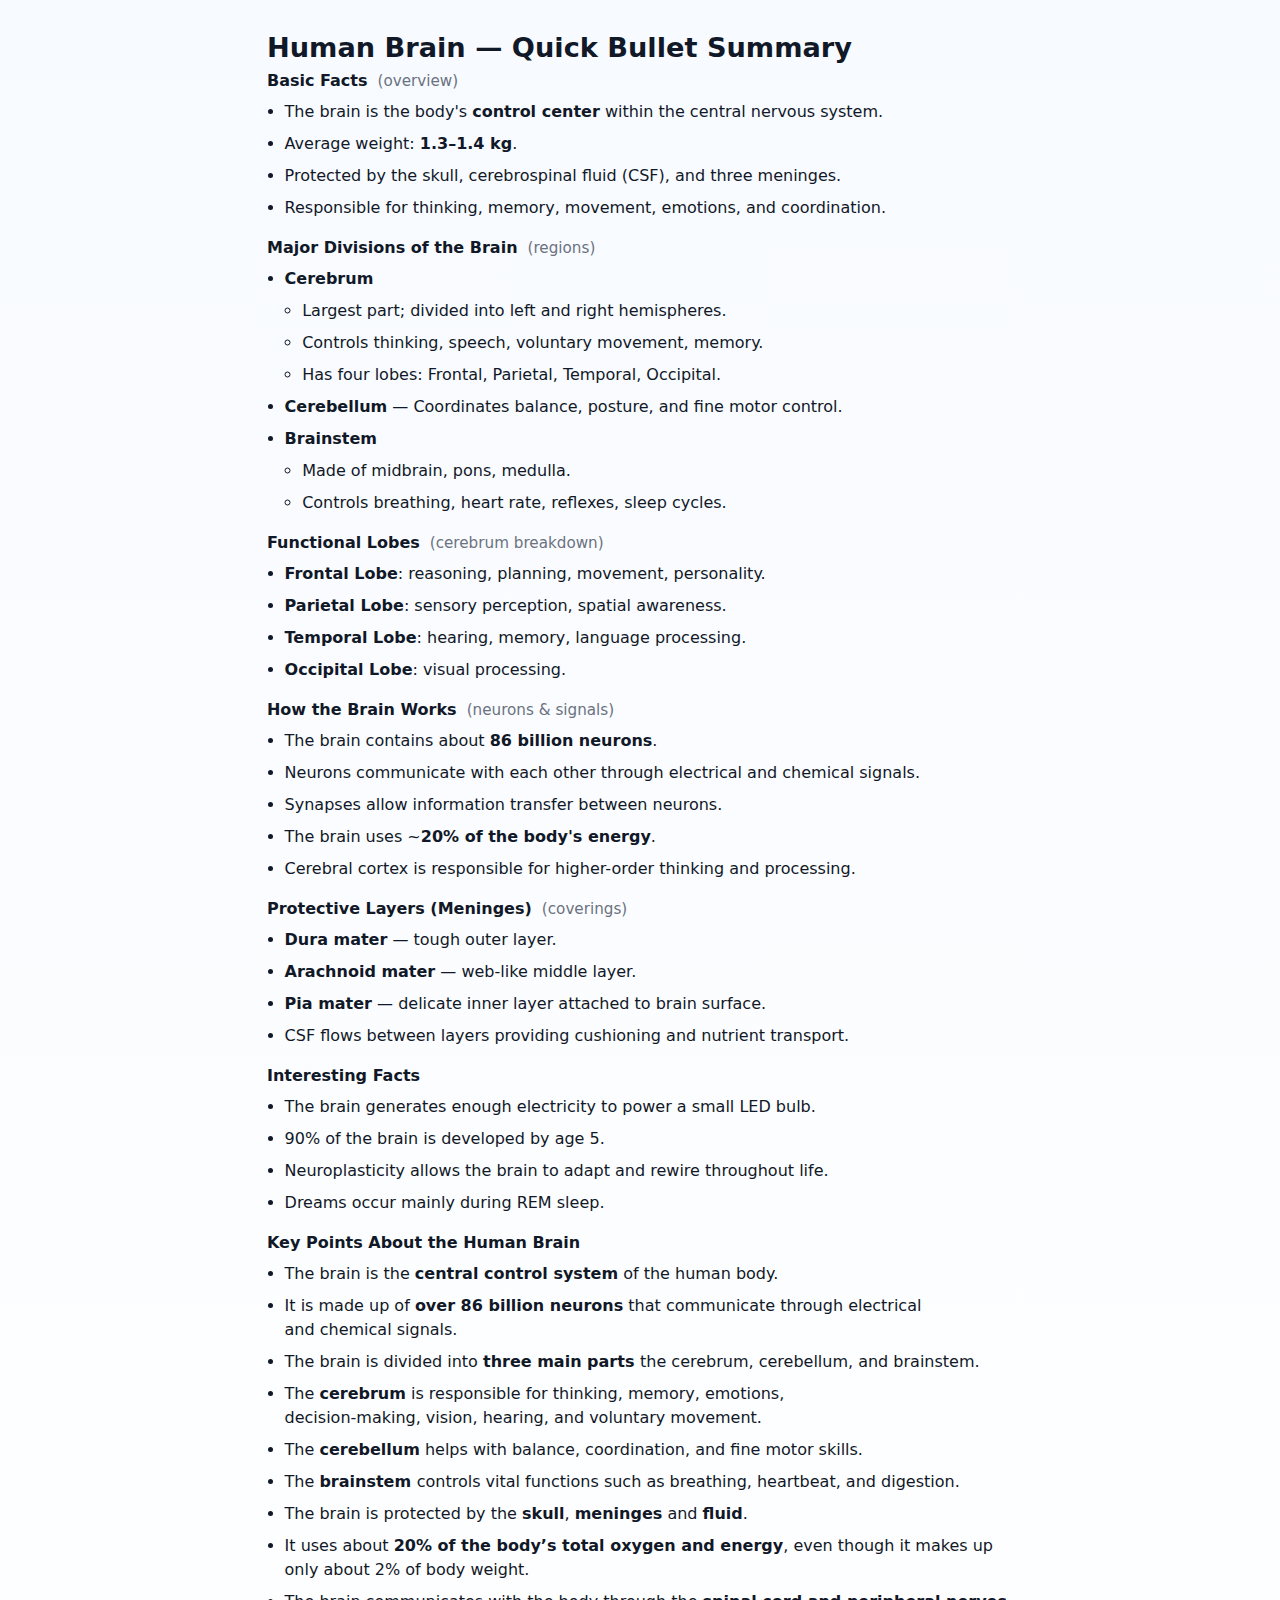
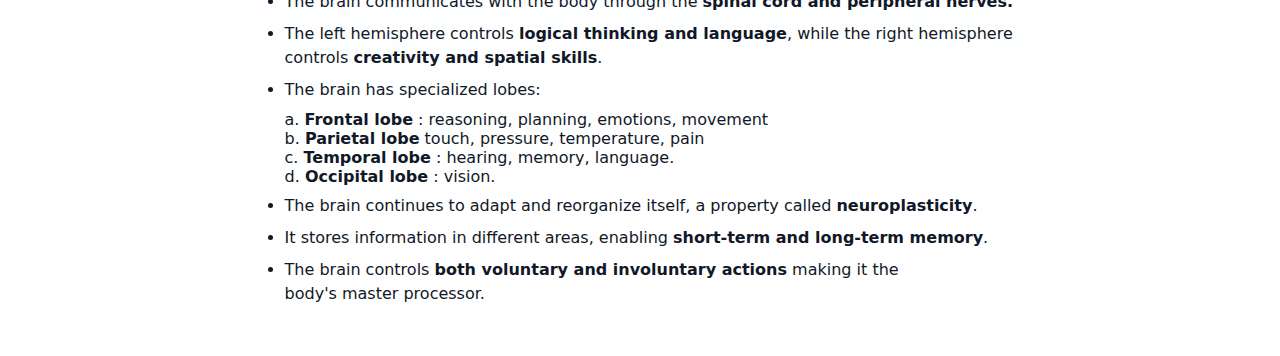
<file: public/notes/Ar_Brain.html>
<!doctype html>
<html lang="en">
<head>
  <meta charset="utf-8" />
  <meta name="viewport" content="width=device-width,initial-scale=1"/>
  <title>Brain — Bullet Points</title>

  <style>
    :root{
      --bg:#f7faff;
      --accent:#3b5cff;
      --muted:#6b7280;
      --maxw:900px;
      --radius:12px;
      --pad:20px;
      font-family: Inter, system-ui, -apple-system, "Segoe UI", Roboto, "Helvetica Neue", Arial;
    }

    body{
      margin:0;
      background:linear-gradient(180deg,var(--bg),#ffffff);
      color:#111827;
      display:flex;
      align-items:center;
      justify-content:center;
      padding:32px;
      min-height:100vh;
    }
    h1{
      margin:0 0 8px 0;
      font-size:1.7rem;
    }
    p.lead{
      margin:0 0 18px 0;
      color:var(--muted);
    }

    section { margin-bottom:18px; }
    .section-title{
      display:flex;
      align-items:center;
      gap:10px;
      margin:0 0 10px 0;
    }

    .bullet-list{
      margin:0;
      padding-left:1.1rem;
    }

    .bullet-list li{
      margin:8px 0;
      line-height:1.5;
    }

    .bullet-list ul{
      margin-top:6px;
      margin-bottom:6px;
      padding-left:1.1rem;
    }

    .muted{
      color:var(--muted);
      font-size:0.95rem;
    }

    @media (max-width:520px){
      .card{ padding:16px; }
      h1{ font-size:1.3rem; }
    }
  </style>
</head>

<body>
  <article class="card" role="article" aria-label="Brain: bullet point summary">
    <header>
      <h1>Human Brain — Quick Bullet Summary</h1>
     
    </header>

    <!-- BASIC FACTS -->
    <section aria-labelledby="basic-facts">
      <div class="section-title">
        <strong id="basic-facts">Basic Facts</strong>
        <span class="muted">(overview)</span>
      </div>
      <ul class="bullet-list">
        <li>The brain is the body's <strong>control center</strong> within the central nervous system.</li>
        <li>Average weight: <strong>1.3–1.4 kg</strong>.</li>
        <li>Protected by the skull, cerebrospinal fluid (CSF), and three meninges.</li>
        <li>Responsible for thinking, memory, movement, emotions, and coordination.</li>
      </ul>
    </section>

    <!-- STRUCTURE  -->
    <section aria-labelledby="structure">
      <div class="section-title">
        <strong id="structure">Major Divisions of the Brain</strong>
        <span class="muted">(regions)</span>
      </div>
      <ul class="bullet-list">
        <li><strong>Cerebrum</strong>
          <ul>
            <li>Largest part; divided into left and right hemispheres.</li>
            <li>Controls thinking, speech, voluntary movement, memory.</li>
            <li>Has four lobes: Frontal, Parietal, Temporal, Occipital.</li>
          </ul>
        </li>
        <li><strong>Cerebellum</strong> — Coordinates balance, posture, and fine motor control.</li>
        <li><strong>Brainstem</strong>
          <ul>
            <li>Made of midbrain, pons, medulla.</li>
            <li>Controls breathing, heart rate, reflexes, sleep cycles.</li>
          </ul>
        </li>
      </ul>
    </section>

    <!-- LOBES -->
    <section aria-labelledby="lobes">
      <div class="section-title">
        <strong id="lobes">Functional Lobes</strong>
        <span class="muted">(cerebrum breakdown)</span>
      </div>
      <ul class="bullet-list">
        <li><strong>Frontal Lobe</strong>: reasoning, planning, movement, personality.</li>
        <li><strong>Parietal Lobe</strong>: sensory perception, spatial awareness.</li>
        <li><strong>Temporal Lobe</strong>: hearing, memory, language processing.</li>
        <li><strong>Occipital Lobe</strong>: visual processing.</li>
      </ul>
    </section>

    <!-- HOW IT WORKS -->
    <section aria-labelledby="how-it-works">
      <div class="section-title">
        <strong id="how-it-works">How the Brain Works</strong>
        <span class="muted">(neurons & signals)</span>
      </div>
      <ul class="bullet-list">
        <li>The brain contains about <strong>86 billion neurons</strong>.</li>
        <li>Neurons communicate with each other through electrical and chemical signals.</li>
        <li>Synapses allow information transfer between neurons.</li>
        <li>The brain uses ~<strong>20% of the body's energy</strong>.</li>
        <li>Cerebral cortex is responsible for higher-order thinking and processing.</li>
      </ul>
    </section>

    <!-- PROTECTIVE LAYERS -->
    <section aria-labelledby="meninges">
      <div class="section-title">
        <strong id="meninges">Protective Layers (Meninges)</strong>
        <span class="muted">(coverings)</span>
      </div>
      <ul class="bullet-list">
        <li><strong>Dura mater</strong> — tough outer layer.</li>
        <li><strong>Arachnoid mater</strong> — web-like middle layer.</li>
        <li><strong>Pia mater</strong> — delicate inner layer attached to brain surface.</li>
        <li>CSF flows between layers providing cushioning and nutrient transport.</li>
      </ul>
    </section>

    <!-- INTERESTING FACTS -->
    <section aria-labelledby="facts">
      <div class="section-title">
        <strong id="facts">Interesting Facts</strong>
      </div>
      <ul class="bullet-list">
        <li>The brain generates enough electricity to power a small LED bulb.</li>
        <li>90% of the brain is developed by age 5.</li>
        <li>Neuroplasticity allows the brain to adapt and rewire throughout life.</li>
        <li>Dreams occur mainly during REM sleep.</li>
      </ul>
    </section>

    <!-- AR FEATURES -->
    <section aria-labelledby="ar-suggestions">
      <div class="section-title">
        <strong id="ar-suggestions">Key Points About the Human Brain </strong>
      </div>
      <ul class="bullet-list">
        

<li>The brain is the <strong>central control system</strong> of the human body.</li>
<li>It is made up of <strong>over 86 billion neurons</strong> that communicate through electrical <br> and chemical signals.</li>
<li>The brain is divided into <strong>three main parts </strong>the cerebrum, cerebellum, and brainstem.</li>
<li>The <strong>cerebrum</strong> is responsible for thinking, memory, emotions,<br> decision-making, vision, hearing, and voluntary movement.</li>
<li>The <strong>cerebellum</strong> helps with balance, coordination, and fine motor skills.</li>
<li> The <strong>brainstem </strong> controls vital functions such as breathing, heartbeat, and digestion.</li>
<li> The brain is protected by the <strong>skull</strong>, <strong>meninges</strong> and <strong>fluid</strong>.</li>
<li>It uses about <strong>20% of the body’s total oxygen and energy</strong>, even though it makes up <br> only about 2% of body weight.</li>
<li>The brain communicates with the body through the <strong>spinal cord and peripheral nerves.</strong></li>
<li> The left hemisphere controls <strong>logical thinking and language</strong>, while the right hemisphere <br>controls <strong>creativity and spatial skills</strong>.</li>
<li>The brain has specialized lobes:</li>
     a. <strong>Frontal lobe</strong> : reasoning, planning, emotions, movement <br>
     b. <strong>Parietal lobe</strong> touch, pressure, temperature, pain <br>
     c. <strong>Temporal lobe</strong> : hearing, memory, language.<br>
     d. <strong>Occipital lobe</strong> : vision.
<li> The brain continues to adapt and reorganize itself, a property called <strong>neuroplasticity</strong>.</li>
<li> It stores information in different areas, enabling <strong>short-term and long-term memory</strong>.</li>
<li>The brain controls <strong>both voluntary and involuntary actions</strong> making it the <br>body's master processor.</li>

    </section>

  </article>
</body>
</html>
</file>
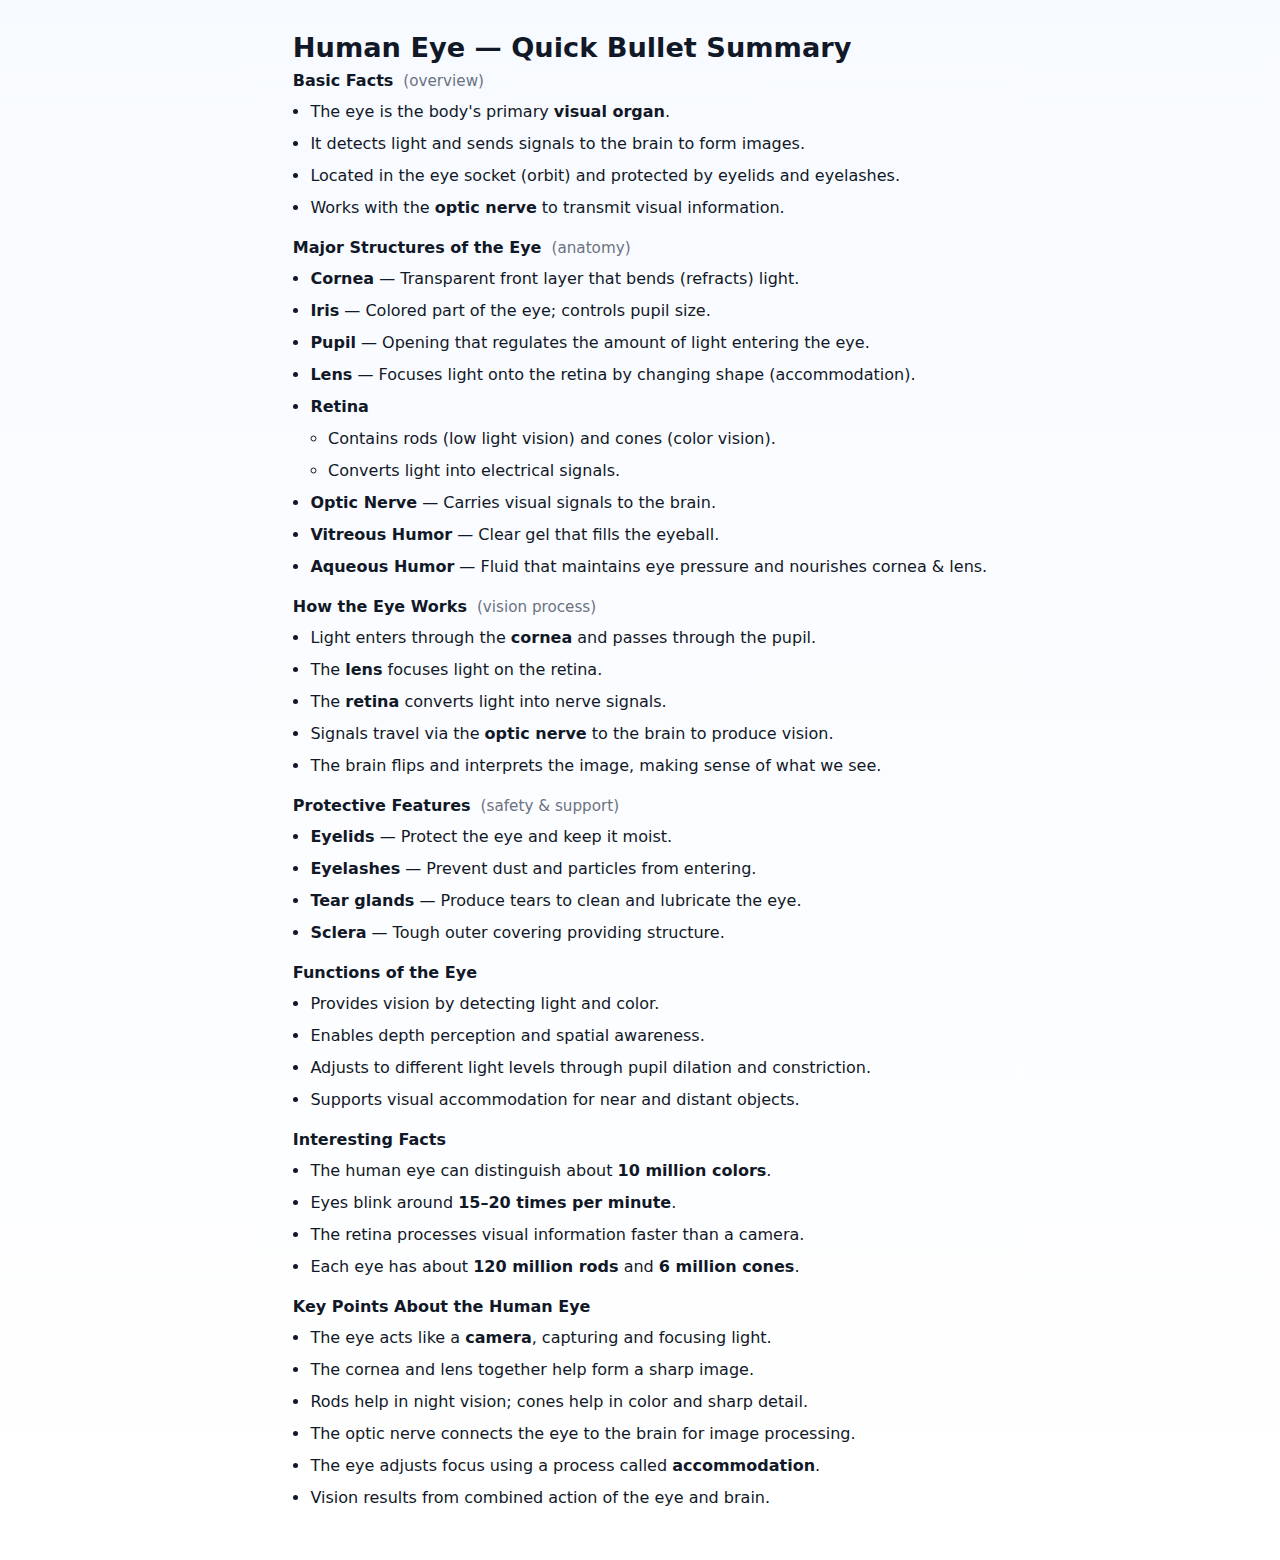
<file: public/notes/Ar_eye.html>
<!doctype html>
<html lang="en">
<head>
  <meta charset="utf-8" />
  <meta name="viewport" content="width=device-width,initial-scale=1"/>
  <title>Eye — Bullet Points</title>

  <style>
    :root{
      --bg:#f7faff;
      --accent:#3b5cff;
      --muted:#6b7280;
      --maxw:900px;
      --radius:12px;
      --pad:20px;
      font-family: Inter, system-ui, -apple-system, "Segoe UI", Roboto, "Helvetica Neue", Arial;
    }

    body{
      margin:0;
      background:linear-gradient(180deg,var(--bg),#ffffff);
      color:#111827;
      display:flex;
      align-items:center;
      justify-content:center;
      padding:32px;
      min-height:100vh;
    }
    h1{
      margin:0 0 8px 0;
      font-size:1.7rem;
    }
    p.lead{
      margin:0 0 18px 0;
      color:var(--muted);
    }

    section { margin-bottom:18px; }
    .section-title{
      display:flex;
      align-items:center;
      gap:10px;
      margin:0 0 10px 0;
    }

    .bullet-list{
      margin:0;
      padding-left:1.1rem;
    }

    .bullet-list li{
      margin:8px 0;
      line-height:1.5;
    }

    .bullet-list ul{
      margin-top:6px;
      margin-bottom:6px;
      padding-left:1.1rem;
    }

    .muted{
      color:var(--muted);
      font-size:0.95rem;
    }

    @media (max-width:520px){
      .card{ padding:16px; }
      h1{ font-size:1.3rem; }
    }
  </style>
</head>

<body>
  <article class="card" role="article" aria-label="Eye: bullet point summary">
    <header>
      <h1>Human Eye — Quick Bullet Summary</h1>
    </header>

    <!-- BASIC FACTS -->
    <section aria-labelledby="basic-facts">
      <div class="section-title">
        <strong id="basic-facts">Basic Facts</strong>
        <span class="muted">(overview)</span>
      </div>
      <ul class="bullet-list">
        <li>The eye is the body's primary <strong>visual organ</strong>.</li>
        <li>It detects light and sends signals to the brain to form images.</li>
        <li>Located in the eye socket (orbit) and protected by eyelids and eyelashes.</li>
        <li>Works with the <strong>optic nerve</strong> to transmit visual information.</li>
      </ul>
    </section>

    <!-- STRUCTURE -->
    <section aria-labelledby="structure">
      <div class="section-title">
        <strong id="structure">Major Structures of the Eye</strong>
        <span class="muted">(anatomy)</span>
      </div>
      <ul class="bullet-list">
        <li><strong>Cornea</strong> — Transparent front layer that bends (refracts) light.</li>
        <li><strong>Iris</strong> — Colored part of the eye; controls pupil size.</li>
        <li><strong>Pupil</strong> — Opening that regulates the amount of light entering the eye.</li>
        <li><strong>Lens</strong> — Focuses light onto the retina by changing shape (accommodation).</li>
        <li><strong>Retina</strong>
          <ul>
            <li>Contains rods (low light vision) and cones (color vision).</li>
            <li>Converts light into electrical signals.</li>
          </ul>
        </li>
        <li><strong>Optic Nerve</strong> — Carries visual signals to the brain.</li>
        <li><strong>Vitreous Humor</strong> — Clear gel that fills the eyeball.</li>
        <li><strong>Aqueous Humor</strong> — Fluid that maintains eye pressure and nourishes cornea & lens.</li>
      </ul>
    </section>

    <!-- HOW IT WORKS -->
    <section aria-labelledby="how-it-works">
      <div class="section-title">
        <strong id="how-it-works">How the Eye Works</strong>
        <span class="muted">(vision process)</span>
      </div>
      <ul class="bullet-list">
        <li>Light enters through the <strong>cornea</strong> and passes through the pupil.</li>
        <li>The <strong>lens</strong> focuses light on the retina.</li>
        <li>The <strong>retina</strong> converts light into nerve signals.</li>
        <li>Signals travel via the <strong>optic nerve</strong> to the brain to produce vision.</li>
        <li>The brain flips and interprets the image, making sense of what we see.</li>
      </ul>
    </section>

    <!-- PROTECTIVE FEATURES -->
    <section aria-labelledby="protection">
      <div class="section-title">
        <strong id="protection">Protective Features</strong>
        <span class="muted">(safety & support)</span>
      </div>
      <ul class="bullet-list">
        <li><strong>Eyelids</strong> — Protect the eye and keep it moist.</li>
        <li><strong>Eyelashes</strong> — Prevent dust and particles from entering.</li>
        <li><strong>Tear glands</strong> — Produce tears to clean and lubricate the eye.</li>
        <li><strong>Sclera</strong> — Tough outer covering providing structure.</li>
      </ul>
    </section>

    <!-- FUNCTIONS -->
    <section aria-labelledby="functions">
      <div class="section-title">
        <strong id="functions">Functions of the Eye</strong>
      </div>
      <ul class="bullet-list">
        <li>Provides vision by detecting light and color.</li>
        <li>Enables depth perception and spatial awareness.</li>
        <li>Adjusts to different light levels through pupil dilation and constriction.</li>
        <li>Supports visual accommodation for near and distant objects.</li>
      </ul>
    </section>

    <!-- INTERESTING FACTS -->
    <section aria-labelledby="facts">
      <div class="section-title">
        <strong id="facts">Interesting Facts</strong>
      </div>
      <ul class="bullet-list">
        <li>The human eye can distinguish about <strong>10 million colors</strong>.</li>
        <li>Eyes blink around <strong>15–20 times per minute</strong>.</li>
        <li>The retina processes visual information faster than a camera.</li>
        <li>Each eye has about <strong>120 million rods</strong> and <strong>6 million cones</strong>.</li>
      </ul>
    </section>

    <!-- KEY POINTS -->
    <section aria-labelledby="key-points">
      <div class="section-title">
        <strong id="key-points">Key Points About the Human Eye</strong>
      </div>
      <ul class="bullet-list">
        <li>The eye acts like a <strong>camera</strong>, capturing and focusing light.</li>
        <li>The cornea and lens together help form a sharp image.</li>
        <li>Rods help in night vision; cones help in color and sharp detail.</li>
        <li>The optic nerve connects the eye to the brain for image processing.</li>
        <li>The eye adjusts focus using a process called <strong>accommodation</strong>.</li>
        <li>Vision results from combined action of the eye and brain.</li>
      </ul>
    </section>

  </article>
</body>
</html>
</file>
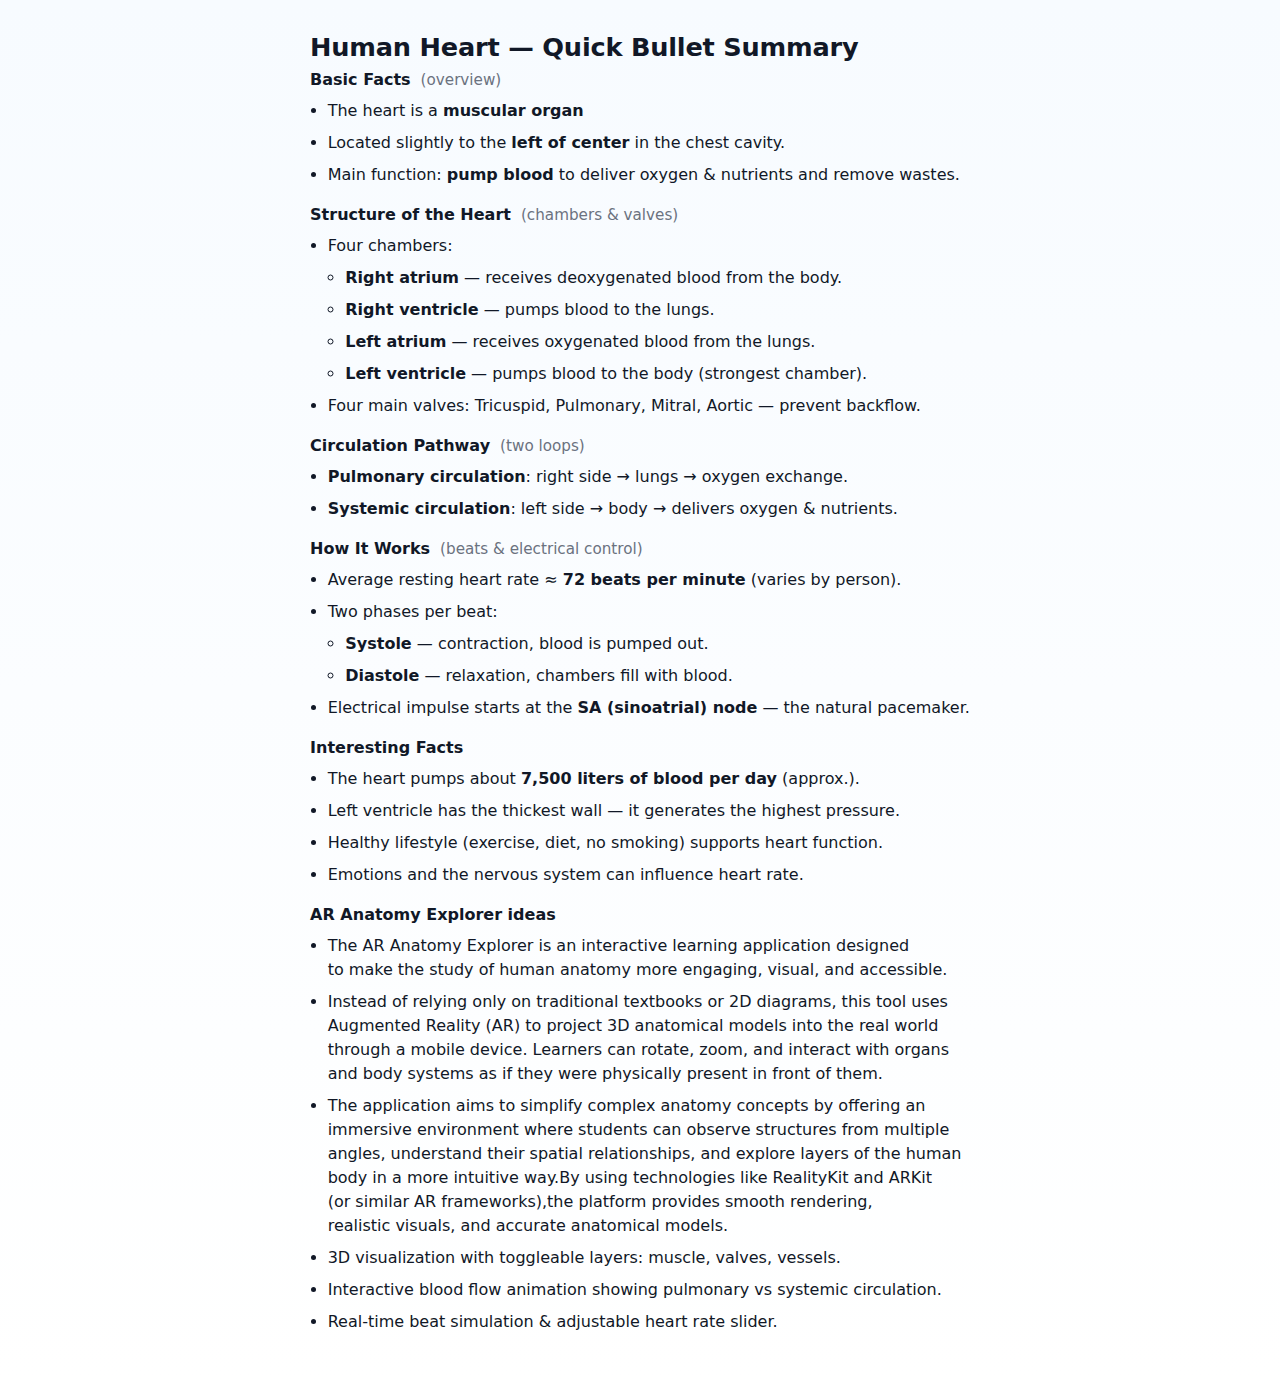
<file: public/notes/Ar_Heart.html>
<!doctype html>
<html lang="en">
<head>
  <meta charset="utf-8" />
  <meta name="viewport" content="width=device-width,initial-scale=1"/>
  <title>Heart — Bullet Points</title>
  <style>
    :root{
      --bg:#f7fbff;
      
      --accent:#e63946;
      --muted:#6b7280;
      --maxw:900px;
      --radius:12px;
      --pad:20px;
      font-family: Inter, system-ui, -apple-system, "Segoe UI", Roboto, "Helvetica Neue", Arial;
    }
    body{
      margin:0;
      background:linear-gradient(180deg,var(--bg),#ffffff);
      color:#111827;
      display:flex;
      align-items:center;
      justify-content:center;
      padding:32px;
      min-height:100vh;
      
    }
    h1{
      margin:0 0 8px 0;
      font-size:1.6rem;
      letter-spacing:-0.2px;
    }
    p.lead{
      margin:0 0 18px 0;
      color:var(--muted);
    }

    /* List styling */
    section { margin-bottom:18px; }
    .section-title{
      display:flex;
      align-items:center;
      gap:10px;
      margin:0 0 10px 0;
    }
    .bullet-list{
      margin:0;
      padding-left:1.1rem;
    }
    .bullet-list li{
      margin:8px 0;
      line-height:1.5;
    }

    /* nested list */
    .bullet-list ul{
      margin-top:6px;
      margin-bottom:6px;
      padding-left:1.1rem;
    }

    /* small tag style */
    .muted{
      color:var(--muted);
      font-size:0.95rem;
    }

    /* responsive tweak */
    @media (max-width:520px){
      .card{ padding:16px; }
      h1{ font-size:1.25rem; }
    }
  </style>
</head>
<body >
    
  <article class="card" role="article" aria-label="Heart: bullet point summary">
    <header>
      <h1>Human Heart — Quick Bullet Summary</h1>
     
    </header>

    <section aria-labelledby="basic-facts">
      <div class="section-title">
        <strong id="basic-facts">Basic Facts</strong>
        <span class="muted">(overview)</span>
      </div>
      <ul class="bullet-list">
        <li>The heart is a <strong>muscular organ</strong> </li>
        <li>Located slightly to the <strong>left of center</strong> in the chest cavity.</li>
        <li>Main function: <strong>pump blood</strong> to deliver oxygen & nutrients and remove wastes.</li>
      </ul>
    </section>

    <section aria-labelledby="structure">
      <div class="section-title">
        <strong id="structure">Structure of the Heart</strong>
        <span class="muted">(chambers & valves)</span>
      </div>
      <ul class="bullet-list">
        <li>Four chambers:
          <ul>
            <li><strong>Right atrium</strong> — receives deoxygenated blood from the body.</li>
            <li><strong>Right ventricle</strong> — pumps blood to the lungs.</li>
            <li><strong>Left atrium</strong> — receives oxygenated blood from the lungs.</li>
            <li><strong>Left ventricle</strong> — pumps blood to the body (strongest chamber).</li>
          </ul>
        </li>
        <li>Four main valves: Tricuspid, Pulmonary, Mitral, Aortic — prevent backflow.</li>
      </ul>
    </section>

    <section aria-labelledby="circulation">
      <div class="section-title">
        <strong id="circulation">Circulation Pathway</strong>
        <span class="muted">(two loops)</span>
      </div>
      <ul class="bullet-list">
        <li><strong>Pulmonary circulation</strong>: right side → lungs → oxygen exchange.</li>
        <li><strong>Systemic circulation</strong>: left side → body → delivers oxygen & nutrients.</li>
      </ul>
    </section>

    <section aria-labelledby="how-it-works">
      <div class="section-title">
        <strong id="how-it-works">How It Works</strong>
        <span class="muted">(beats & electrical control)</span>
      </div>
      <ul class="bullet-list">
        <li>Average resting heart rate ≈ <strong>72 beats per minute</strong> (varies by person).</li>
        <li>Two phases per beat:
          <ul>
            <li><strong>Systole</strong> — contraction, blood is pumped out.</li>
            <li><strong>Diastole</strong> — relaxation, chambers fill with blood.</li>
          </ul>
        </li>
        <li>Electrical impulse starts at the <strong>SA (sinoatrial) node</strong> — the natural pacemaker.</li>
      </ul>
    </section>

    <section aria-labelledby="interesting-facts">
      <div class="section-title">
        <strong id="interesting-facts">Interesting Facts</strong>
      </div>
      <ul class="bullet-list">
        <li>The heart pumps about <strong>7,500 liters of blood per day</strong> (approx.).</li>
        <li>Left ventricle has the thickest wall — it generates the highest pressure.</li>
        <li>Healthy lifestyle (exercise, diet, no smoking) supports heart function.</li>
        <li>Emotions and the nervous system can influence heart rate.</li>
      </ul>
    </section>

    <section aria-labelledby="ar-suggestions">
      <div class="section-title">
        <strong id="ar-suggestions">AR Anatomy Explorer ideas</strong>
        
      </div>
      <ul class="bullet-list">
        <li>The AR Anatomy Explorer is an interactive learning application designed<br>
           to make the study of human anatomy more engaging, visual, and accessible.</li>
        <li>Instead of relying only on traditional textbooks or 2D diagrams, this tool uses <br>
          Augmented Reality (AR) to project 3D anatomical models into the real world <br>through a 
          mobile device. Learners can rotate, zoom, and interact with organs <br> and body systems
           as if they were physically present in front of them.</li>

        <li>The application aims to simplify complex anatomy concepts by offering an <br>
           immersive environment where students can observe structures from multiple <br>
           angles, understand  their spatial relationships, and explore layers of the human <br>
           body in a more intuitive way.By using technologies like RealityKit and ARKit 
           <br>(or similar AR frameworks),the platform provides smooth rendering, <br>realistic visuals, and accurate anatomical models.
        <li>3D visualization with toggleable layers: muscle, valves, vessels.</li>
        <li>Interactive blood flow animation showing pulmonary vs systemic circulation.</li>
        <li>Real-time beat simulation & adjustable heart rate slider.</li>
      </ul>
    </section>
  </article>
</body>
</html>
</file>
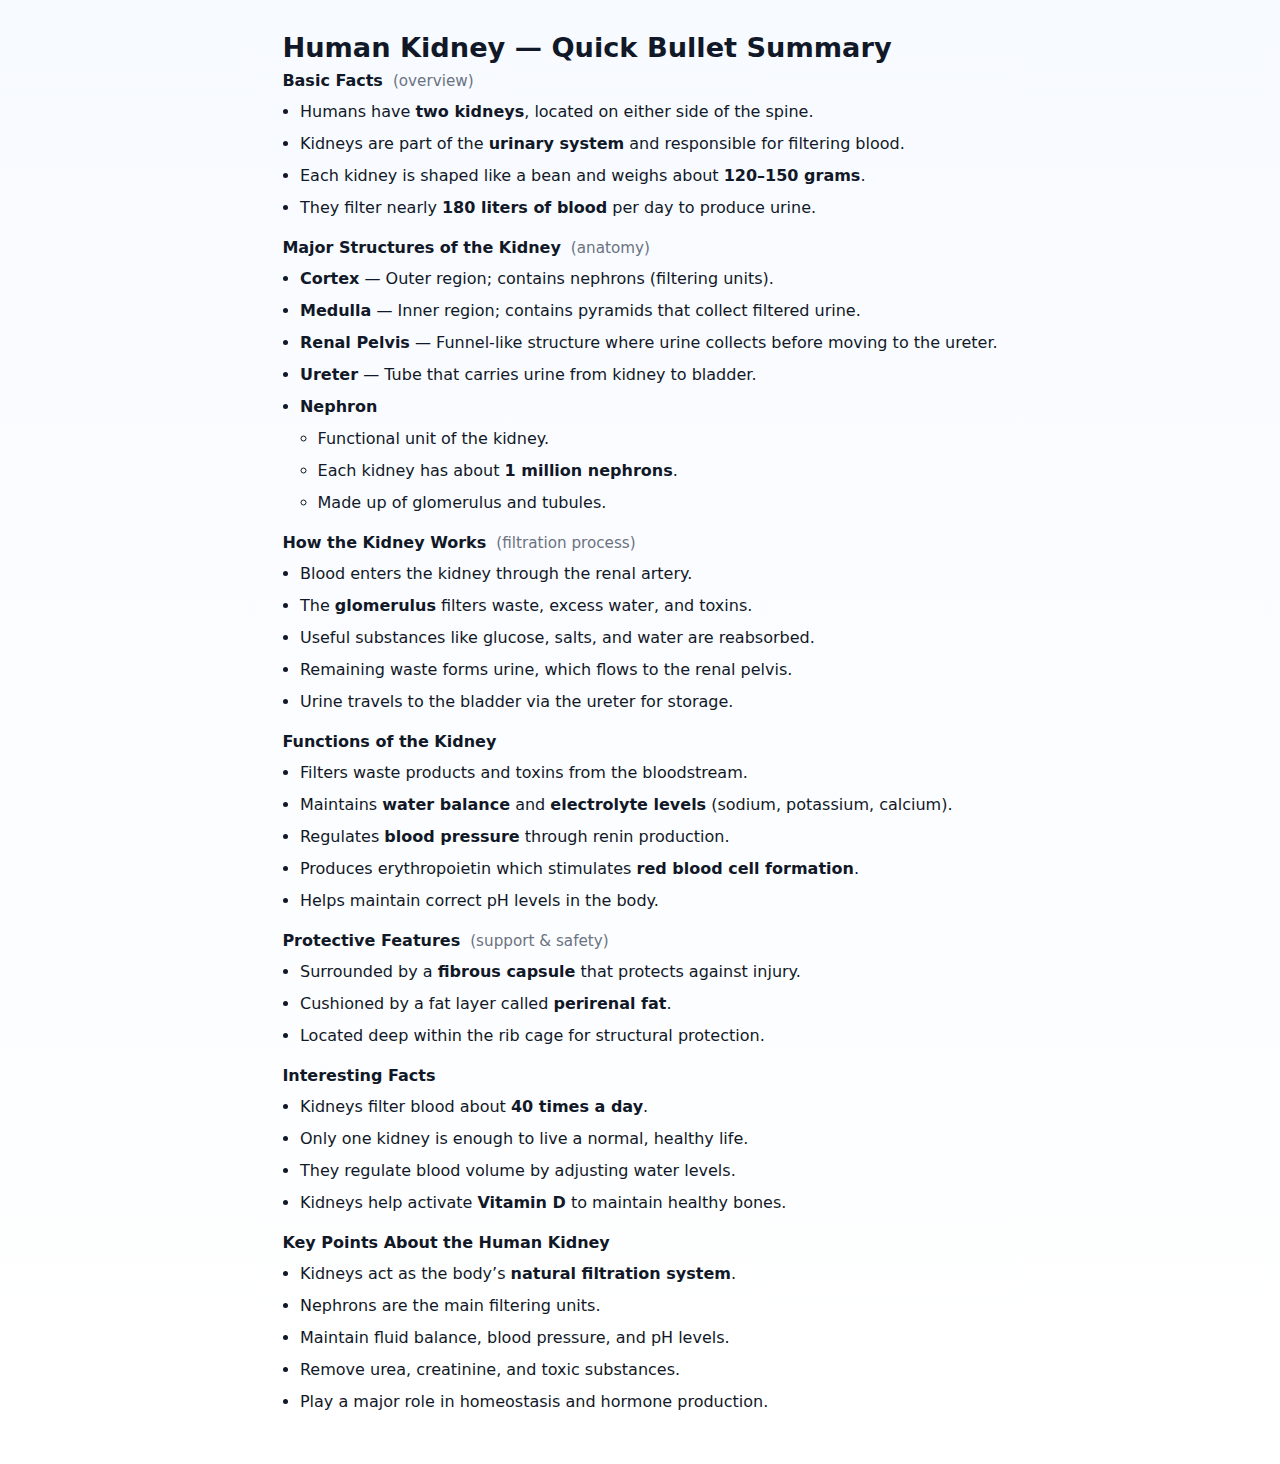
<file: public/notes/Ar_kidney.html>
<!doctype html>
<html lang="en">
<head>
  <meta charset="utf-8" />
  <meta name="viewport" content="width=device-width,initial-scale=1"/>
  <title>Kidney — Bullet Points</title>

  <style>
    :root{
      --bg:#f7faff;
      --accent:#3b5cff;
      --muted:#6b7280;
      --maxw:900px;
      --radius:12px;
      --pad:20px;
      font-family: Inter, system-ui, -apple-system, "Segoe UI", Roboto, "Helvetica Neue", Arial;
    }

    body{
      margin:0;
      background:linear-gradient(180deg,var(--bg),#ffffff);
      color:#111827;
      display:flex;
      align-items:center;
      justify-content:center;
      padding:32px;
      min-height:100vh;
    }
    h1{
      margin:0 0 8px 0;
      font-size:1.7rem;
    }

    section { margin-bottom:18px; }
    .section-title{
      display:flex;
      align-items:center;
      gap:10px;
      margin:0 0 10px 0;
    }

    .bullet-list{
      margin:0;
      padding-left:1.1rem;
    }

    .bullet-list li{
      margin:8px 0;
      line-height:1.5;
    }

    .bullet-list ul{
      margin-top:6px;
      margin-bottom:6px;
      padding-left:1.1rem;
    }

    .muted{
      color:var(--muted);
      font-size:0.95rem;
    }

    @media (max-width:520px){
      .card{ padding:16px; }
      h1{ font-size:1.3rem; }
    }
  </style>
</head>

<body>
  <article class="card" role="article" aria-label="Kidney: bullet point summary">
    <header>
      <h1>Human Kidney — Quick Bullet Summary</h1>
    </header>

    <!-- BASIC FACTS -->
    <section aria-labelledby="basic-facts">
      <div class="section-title">
        <strong id="basic-facts">Basic Facts</strong>
        <span class="muted">(overview)</span>
      </div>
      <ul class="bullet-list">
        <li>Humans have <strong>two kidneys</strong>, located on either side of the spine.</li>
        <li>Kidneys are part of the <strong>urinary system</strong> and responsible for filtering blood.</li>
        <li>Each kidney is shaped like a bean and weighs about <strong>120–150 grams</strong>.</li>
        <li>They filter nearly <strong>180 liters of blood</strong> per day to produce urine.</li>
      </ul>
    </section>

    <!-- STRUCTURE -->
    <section aria-labelledby="structure">
      <div class="section-title">
        <strong id="structure">Major Structures of the Kidney</strong>
        <span class="muted">(anatomy)</span>
      </div>
      <ul class="bullet-list">
        <li><strong>Cortex</strong> — Outer region; contains nephrons (filtering units).</li>
        <li><strong>Medulla</strong> — Inner region; contains pyramids that collect filtered urine.</li>
        <li><strong>Renal Pelvis</strong> — Funnel-like structure where urine collects before moving to the ureter.</li>
        <li><strong>Ureter</strong> — Tube that carries urine from kidney to bladder.</li>
        <li><strong>Nephron</strong>
          <ul>
            <li>Functional unit of the kidney.</li>
            <li>Each kidney has about <strong>1 million nephrons</strong>.</li>
            <li>Made up of glomerulus and tubules.</li>
          </ul>
        </li>
      </ul>
    </section>

    <!-- HOW IT WORKS -->
    <section aria-labelledby="how-it-works">
      <div class="section-title">
        <strong id="how-it-works">How the Kidney Works</strong>
        <span class="muted">(filtration process)</span>
      </div>
      <ul class="bullet-list">
        <li>Blood enters the kidney through the renal artery.</li>
        <li>The <strong>glomerulus</strong> filters waste, excess water, and toxins.</li>
        <li>Useful substances like glucose, salts, and water are reabsorbed.</li>
        <li>Remaining waste forms urine, which flows to the renal pelvis.</li>
        <li>Urine travels to the bladder via the ureter for storage.</li>
      </ul>
    </section>

    <!-- FUNCTIONS -->
    <section aria-labelledby="functions">
      <div class="section-title">
        <strong id="functions">Functions of the Kidney</strong>
      </div>
      <ul class="bullet-list">
        <li>Filters waste products and toxins from the bloodstream.</li>
        <li>Maintains <strong>water balance</strong> and <strong>electrolyte levels</strong> (sodium, potassium, calcium).</li>
        <li>Regulates <strong>blood pressure</strong> through renin production.</li>
        <li>Produces erythropoietin which stimulates <strong>red blood cell formation</strong>.</li>
        <li>Helps maintain correct pH levels in the body.</li>
      </ul>
    </section>

    <!-- PROTECTIVE FEATURES -->
    <section aria-labelledby="protection">
      <div class="section-title">
        <strong id="protection">Protective Features</strong>
        <span class="muted">(support & safety)</span>
      </div>
      <ul class="bullet-list">
        <li>Surrounded by a <strong>fibrous capsule</strong> that protects against injury.</li>
        <li>Cushioned by a fat layer called <strong>perirenal fat</strong>.</li>
        <li>Located deep within the rib cage for structural protection.</li>
      </ul>
    </section>

    <!-- INTERESTING FACTS -->
    <section aria-labelledby="facts">
      <div class="section-title">
        <strong id="facts">Interesting Facts</strong>
      </div>
      <ul class="bullet-list">
        <li>Kidneys filter blood about <strong>40 times a day</strong>.</li>
        <li>Only one kidney is enough to live a normal, healthy life.</li>
        <li>They regulate blood volume by adjusting water levels.</li>
        <li>Kidneys help activate <strong>Vitamin D</strong> to maintain healthy bones.</li>
      </ul>
    </section>

    <!-- KEY POINTS -->
    <section aria-labelledby="key-points">
      <div class="section-title">
        <strong id="key-points">Key Points About the Human Kidney</strong>
      </div>
      <ul class="bullet-list">
        <li>Kidneys act as the body’s <strong>natural filtration system</strong>.</li>
        <li>Nephrons are the main filtering units.</li>
        <li>Maintain fluid balance, blood pressure, and pH levels.</li>
        <li>Remove urea, creatinine, and toxic substances.</li>
        <li>Play a major role in homeostasis and hormone production.</li>
      </ul>
    </section>

  </article>
</body>
</html>
</file>
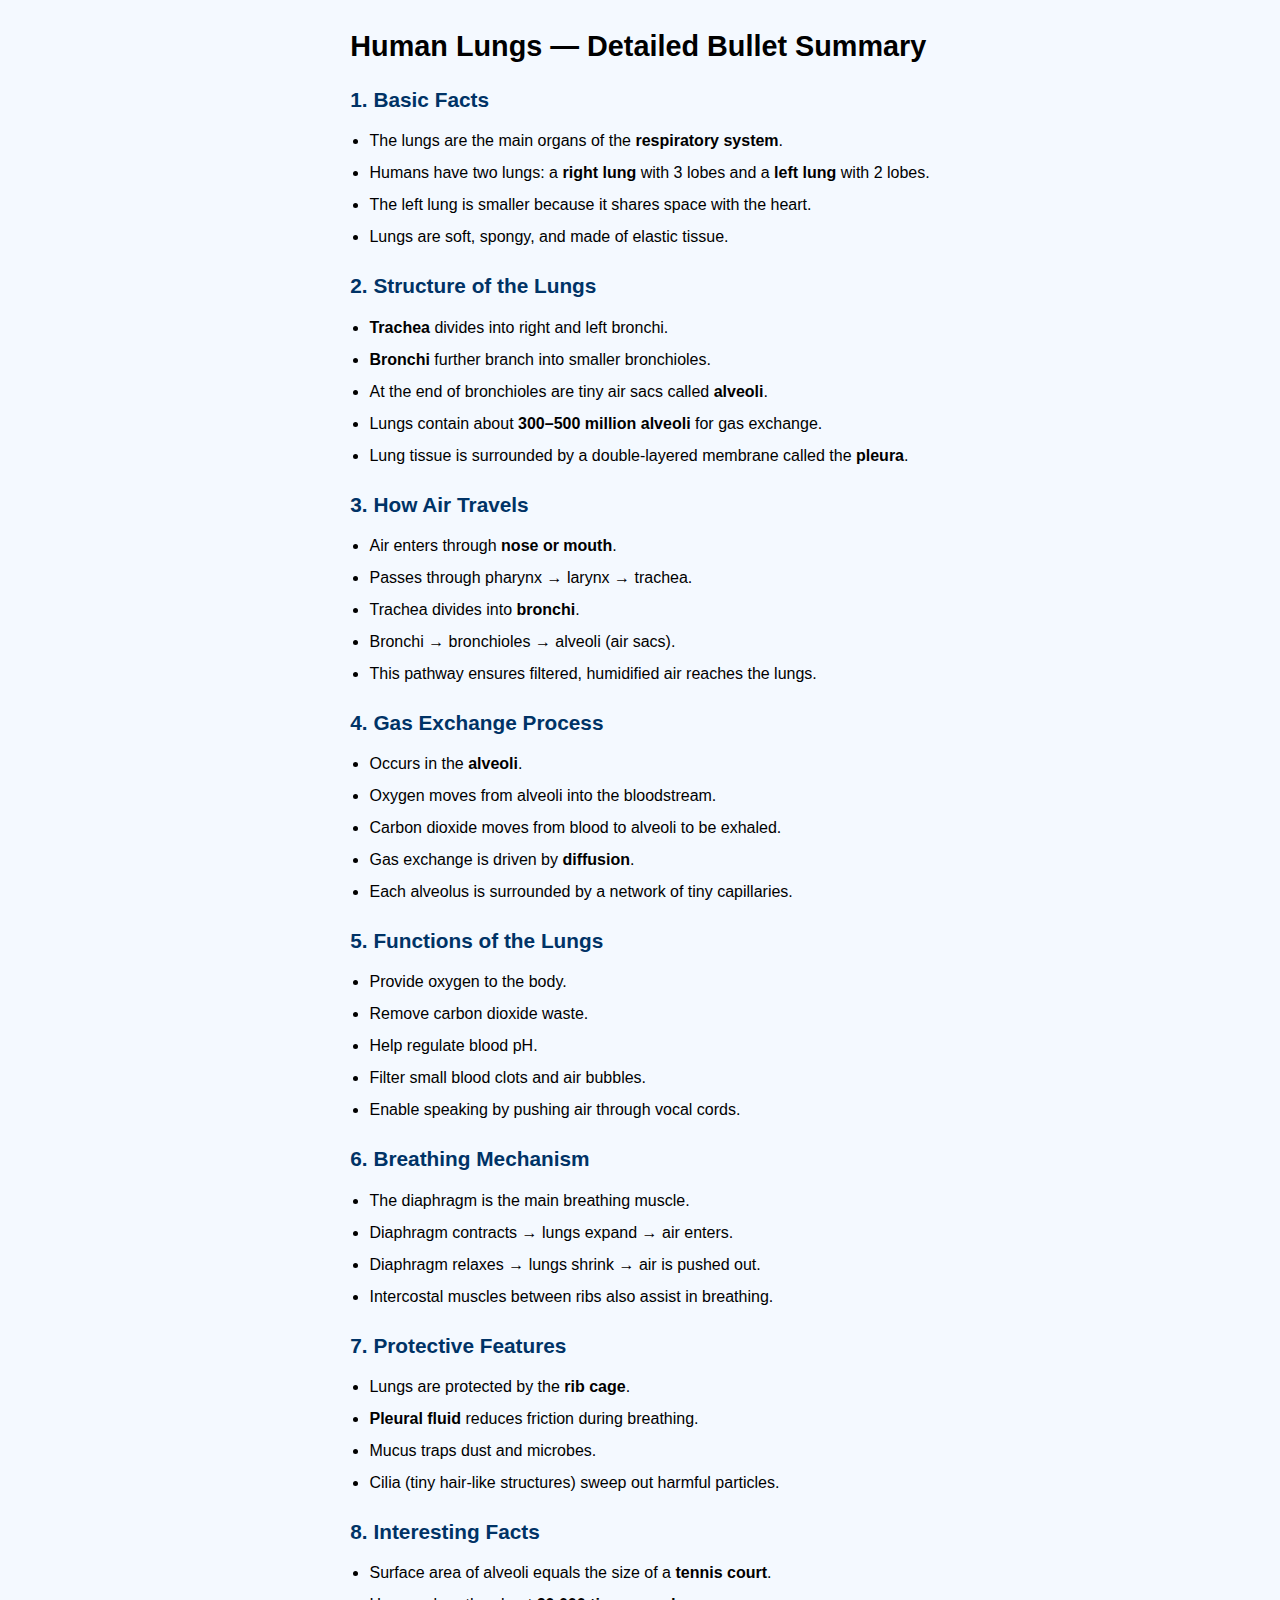
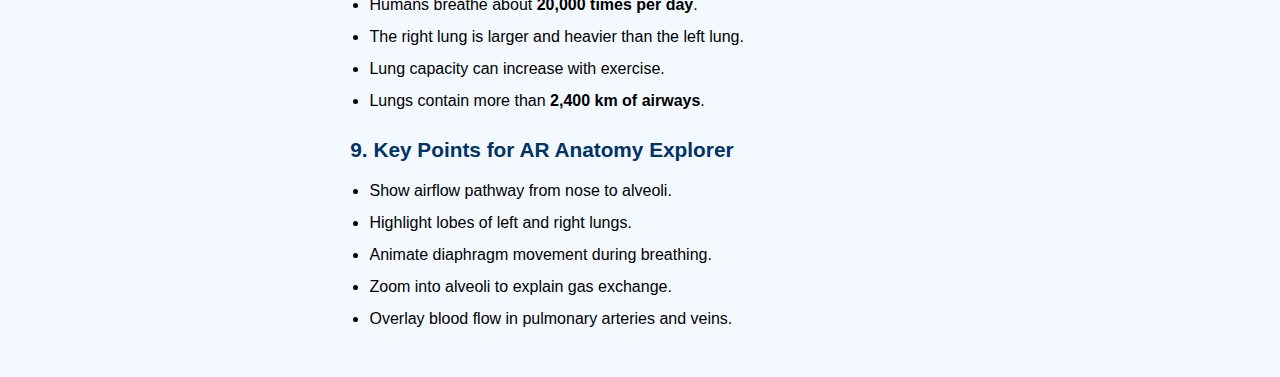
<file: public/notes/Ar_Lungs.html>
<!doctype html>
<html lang="en">
<head>
  <meta charset="utf-8" />
  <meta name="viewport" content="width=device-width,initial-scale=1"/>
  <title>Lungs — Detailed Bullet Summary</title>

  <style>
    body{
      margin:0;
      background:#f4f9ff;
      font-family: Inter, Arial, sans-serif;
      padding:30px;
      display:flex;
      justify-content:center;
    }
    
    h1{
      margin-top:0;
      font-size:1.8rem;
    }

    h2{
      margin-top:25px;
      font-size:1.3rem;
      color:#003366;
    }

    .bullet-list{
      padding-left:1.2rem;
    }

    .bullet-list li{
      margin:8px 0;
      line-height:1.5;
    }
  </style>
</head>

<body>
  <article>
    <h1>Human Lungs — Detailed Bullet Summary</h1>

    <!-- Basic Overview -->
    <h2>1. Basic Facts</h2>
    <ul class="bullet-list">
      <li>The lungs are the main organs of the <strong>respiratory system</strong>.</li>
      <li>Humans have two lungs: a <strong>right lung</strong> with 3 lobes and a <strong>left lung</strong> with 2 lobes.</li>
      <li>The left lung is smaller because it shares space with the heart.</li>
      <li>Lungs are soft, spongy, and made of elastic tissue.</li>
    </ul>

    <!-- Structure -->
    <h2>2. Structure of the Lungs</h2>
    <ul class="bullet-list">
      <li><strong>Trachea</strong> divides into right and left bronchi.</li>
      <li><strong>Bronchi</strong> further branch into smaller bronchioles.</li>
      <li>At the end of bronchioles are tiny air sacs called <strong>alveoli</strong>.</li>
      <li>Lungs contain about <strong>300–500 million alveoli</strong> for gas exchange.</li>
      <li>Lung tissue is surrounded by a double-layered membrane called the <strong>pleura</strong>.</li>
    </ul>

    <!-- Airflow Pathway -->
    <h2>3. How Air Travels</h2>
    <ul class="bullet-list">
      <li>Air enters through <strong>nose or mouth</strong>.</li>
      <li>Passes through pharynx → larynx → trachea.</li>
      <li>Trachea divides into <strong>bronchi</strong>.</li>
      <li>Bronchi → bronchioles → alveoli (air sacs).</li>
      <li>This pathway ensures filtered, humidified air reaches the lungs.</li>
    </ul>

    <!-- Gas Exchange -->
    <h2>4. Gas Exchange Process</h2>
    <ul class="bullet-list">
      <li>Occurs in the <strong>alveoli</strong>.</li>
      <li>Oxygen moves from alveoli into the bloodstream.</li>
      <li>Carbon dioxide moves from blood to alveoli to be exhaled.</li>
      <li>Gas exchange is driven by <strong>diffusion</strong>.</li>
      <li>Each alveolus is surrounded by a network of tiny capillaries.</li>
    </ul>

    <!-- Functions -->
    <h2>5. Functions of the Lungs</h2>
    <ul class="bullet-list">
      <li>Provide oxygen to the body.</li>
      <li>Remove carbon dioxide waste.</li>
      <li>Help regulate blood pH.</li>
      <li>Filter small blood clots and air bubbles.</li>
      <li>Enable speaking by pushing air through vocal cords.</li>
    </ul>

    <!-- Muscles & Breathing -->
    <h2>6. Breathing Mechanism</h2>
    <ul class="bullet-list">
      <li>The diaphragm is the main breathing muscle.</li>
      <li>Diaphragm contracts → lungs expand → air enters.</li>
      <li>Diaphragm relaxes → lungs shrink → air is pushed out.</li>
      <li>Intercostal muscles between ribs also assist in breathing.</li>
    </ul>

    <!-- Protection -->
    <h2>7. Protective Features</h2>
    <ul class="bullet-list">
      <li>Lungs are protected by the <strong>rib cage</strong>.</li>
      <li><strong>Pleural fluid</strong> reduces friction during breathing.</li>
      <li>Mucus traps dust and microbes.</li>
      <li>Cilia (tiny hair-like structures) sweep out harmful particles.</li>
    </ul>

    <!-- Interesting Facts -->
    <h2>8. Interesting Facts</h2>
    <ul class="bullet-list">
      <li>Surface area of alveoli equals the size of a <strong>tennis court</strong>.</li>
      <li>Humans breathe about <strong>20,000 times per day</strong>.</li>
      <li>The right lung is larger and heavier than the left lung.</li>
      <li>Lung capacity can increase with exercise.</li>
      <li>Lungs contain more than <strong>2,400 km of airways</strong>.</li>
    </ul>

    <!-- AR-friendly Points -->
    <h2>9. Key Points for AR Anatomy Explorer</h2>
    <ul class="bullet-list">
      <li>Show airflow pathway from nose to alveoli.</li>
      <li>Highlight lobes of left and right lungs.</li>
      <li>Animate diaphragm movement during breathing.</li>
      <li>Zoom into alveoli to explain gas exchange.</li>
      <li>Overlay blood flow in pulmonary arteries and veins.</li>
    </ul>

  </article>
</body>
</html>
</file>
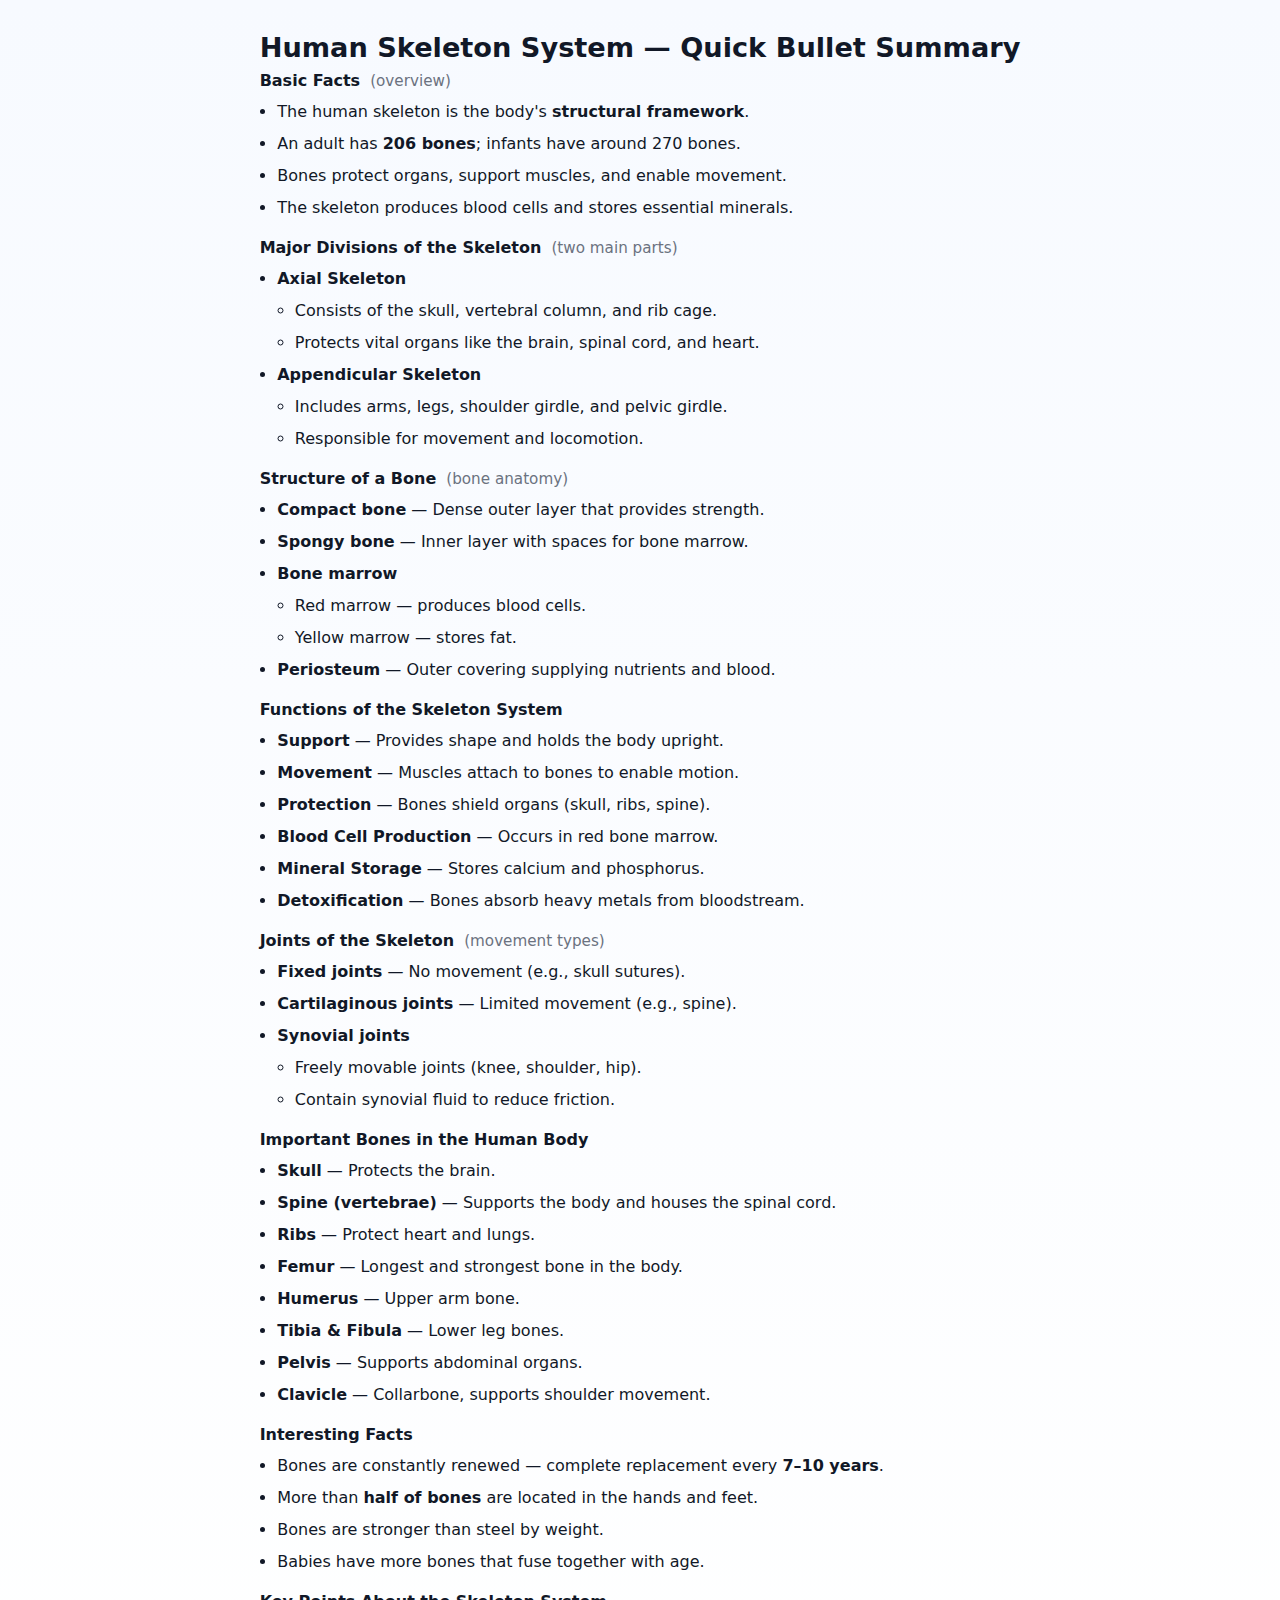
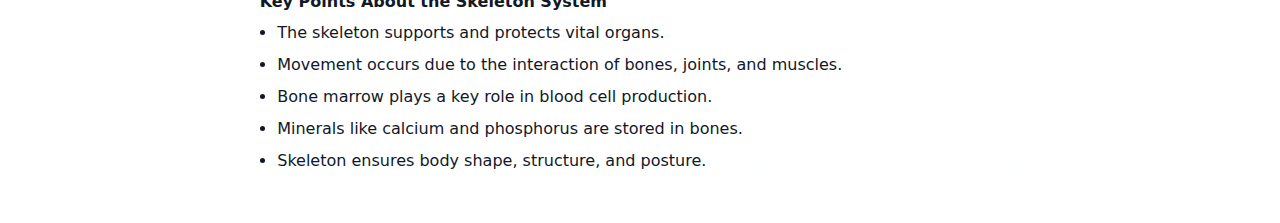
<file: public/notes/Ar_skeleton.html>
<!doctype html>
<html lang="en">
<head>
  <meta charset="utf-8" />
  <meta name="viewport" content="width=device-width,initial-scale=1"/>
  <title>Skeleton System — Bullet Points</title>

  <style>
    :root{
      --bg:#f7faff;
      --accent:#3b5cff;
      --muted:#6b7280;
      --maxw:900px;
      --radius:12px;
      --pad:20px;
      font-family: Inter, system-ui, -apple-system, "Segoe UI", Roboto, "Helvetica Neue", Arial;
    }

    body{
      margin:0;
      background:linear-gradient(180deg,var(--bg),#ffffff);
      color:#111827;
      display:flex;
      align-items:center;
      justify-content:center;
      padding:32px;
      min-height:100vh;
    }
    h1{
      margin:0 0 8px 0;
      font-size:1.7rem;
    }

    section { margin-bottom:18px; }
    .section-title{
      display:flex;
      align-items:center;
      gap:10px;
      margin:0 0 10px 0;
    }

    .bullet-list{
      margin:0;
      padding-left:1.1rem;
    }

    .bullet-list li{
      margin:8px 0;
      line-height:1.5;
    }

    .bullet-list ul{
      margin-top:6px;
      margin-bottom:6px;
      padding-left:1.1rem;
    }

    .muted{
      color:var(--muted);
      font-size:0.95rem;
    }

    @media (max-width:520px){
      .card{ padding:16px; }
      h1{ font-size:1.3rem; }
    }
  </style>
</head>

<body>
  <article class="card" role="article" aria-label="Skeleton System: bullet point summary">
    <header>
      <h1>Human Skeleton System — Quick Bullet Summary</h1>
    </header>

    <!-- BASIC FACTS -->
    <section aria-labelledby="basic-facts">
      <div class="section-title">
        <strong id="basic-facts">Basic Facts</strong>
        <span class="muted">(overview)</span>
      </div>
      <ul class="bullet-list">
        <li>The human skeleton is the body's <strong>structural framework</strong>.</li>
        <li>An adult has <strong>206 bones</strong>; infants have around 270 bones.</li>
        <li>Bones protect organs, support muscles, and enable movement.</li>
        <li>The skeleton produces blood cells and stores essential minerals.</li>
      </ul>
    </section>

    <!-- DIVISIONS -->
    <section aria-labelledby="divisions">
      <div class="section-title">
        <strong id="divisions">Major Divisions of the Skeleton</strong>
        <span class="muted">(two main parts)</span>
      </div>
      <ul class="bullet-list">
        <li><strong>Axial Skeleton</strong>
          <ul>
            <li>Consists of the skull, vertebral column, and rib cage.</li>
            <li>Protects vital organs like the brain, spinal cord, and heart.</li>
          </ul>
        </li>
        <li><strong>Appendicular Skeleton</strong>
          <ul>
            <li>Includes arms, legs, shoulder girdle, and pelvic girdle.</li>
            <li>Responsible for movement and locomotion.</li>
          </ul>
        </li>
      </ul>
    </section>

    <!-- BONE STRUCTURE -->
    <section aria-labelledby="bone-structure">
      <div class="section-title">
        <strong id="bone-structure">Structure of a Bone</strong>
        <span class="muted">(bone anatomy)</span>
      </div>
      <ul class="bullet-list">
        <li><strong>Compact bone</strong> — Dense outer layer that provides strength.</li>
        <li><strong>Spongy bone</strong> — Inner layer with spaces for bone marrow.</li>
        <li><strong>Bone marrow</strong>
          <ul>
            <li>Red marrow — produces blood cells.</li>
            <li>Yellow marrow — stores fat.</li>
          </ul>
        </li>
        <li><strong>Periosteum</strong> — Outer covering supplying nutrients and blood.</li>
      </ul>
    </section>

    <!-- FUNCTIONS -->
    <section aria-labelledby="functions">
      <div class="section-title">
        <strong id="functions">Functions of the Skeleton System</strong>
      </div>
      <ul class="bullet-list">
        <li><strong>Support</strong> — Provides shape and holds the body upright.</li>
        <li><strong>Movement</strong> — Muscles attach to bones to enable motion.</li>
        <li><strong>Protection</strong> — Bones shield organs (skull, ribs, spine).</li>
        <li><strong>Blood Cell Production</strong> — Occurs in red bone marrow.</li>
        <li><strong>Mineral Storage</strong> — Stores calcium and phosphorus.</li>
        <li><strong>Detoxification</strong> — Bones absorb heavy metals from bloodstream.</li>
      </ul>
    </section>

    <!-- JOINTS -->
    <section aria-labelledby="joints">
      <div class="section-title">
        <strong id="joints">Joints of the Skeleton</strong>
        <span class="muted">(movement types)</span>
      </div>
      <ul class="bullet-list">
        <li><strong>Fixed joints</strong> — No movement (e.g., skull sutures).</li>
        <li><strong>Cartilaginous joints</strong> — Limited movement (e.g., spine).</li>
        <li><strong>Synovial joints</strong>
          <ul>
            <li>Freely movable joints (knee, shoulder, hip).</li>
            <li>Contain synovial fluid to reduce friction.</li>
          </ul>
        </li>
      </ul>
    </section>

    <!-- IMPORTANT BONES -->
    <section aria-labelledby="important-bones">
      <div class="section-title">
        <strong id="important-bones">Important Bones in the Human Body</strong>
      </div>
      <ul class="bullet-list">
        <li><strong>Skull</strong> — Protects the brain.</li>
        <li><strong>Spine (vertebrae)</strong> — Supports the body and houses the spinal cord.</li>
        <li><strong>Ribs</strong> — Protect heart and lungs.</li>
        <li><strong>Femur</strong> — Longest and strongest bone in the body.</li>
        <li><strong>Humerus</strong> — Upper arm bone.</li>
        <li><strong>Tibia & Fibula</strong> — Lower leg bones.</li>
        <li><strong>Pelvis</strong> — Supports abdominal organs.</li>
        <li><strong>Clavicle</strong> — Collarbone, supports shoulder movement.</li>
      </ul>
    </section>

    <!-- INTERESTING FACTS -->
    <section aria-labelledby="facts">
      <div class="section-title">
        <strong id="facts">Interesting Facts</strong>
      </div>
      <ul class="bullet-list">
        <li>Bones are constantly renewed — complete replacement every <strong>7–10 years</strong>.</li>
        <li>More than <strong>half of bones</strong> are located in the hands and feet.</li>
        <li>Bones are stronger than steel by weight.</li>
        <li>Babies have more bones that fuse together with age.</li>
      </ul>
    </section>

    <!-- KEY POINTS -->
    <section aria-labelledby="key-points">
      <div class="section-title">
        <strong id="key-points">Key Points About the Skeleton System</strong>
      </div>
      <ul class="bullet-list">
        <li>The skeleton supports and protects vital organs.</li>
        <li>Movement occurs due to the interaction of bones, joints, and muscles.</li>
        <li>Bone marrow plays a key role in blood cell production.</li>
        <li>Minerals like calcium and phosphorus are stored in bones.</li>
        <li>Skeleton ensures body shape, structure, and posture.</li>
      </ul>
    </section>

  </article>
</body>
</html>
</file>
